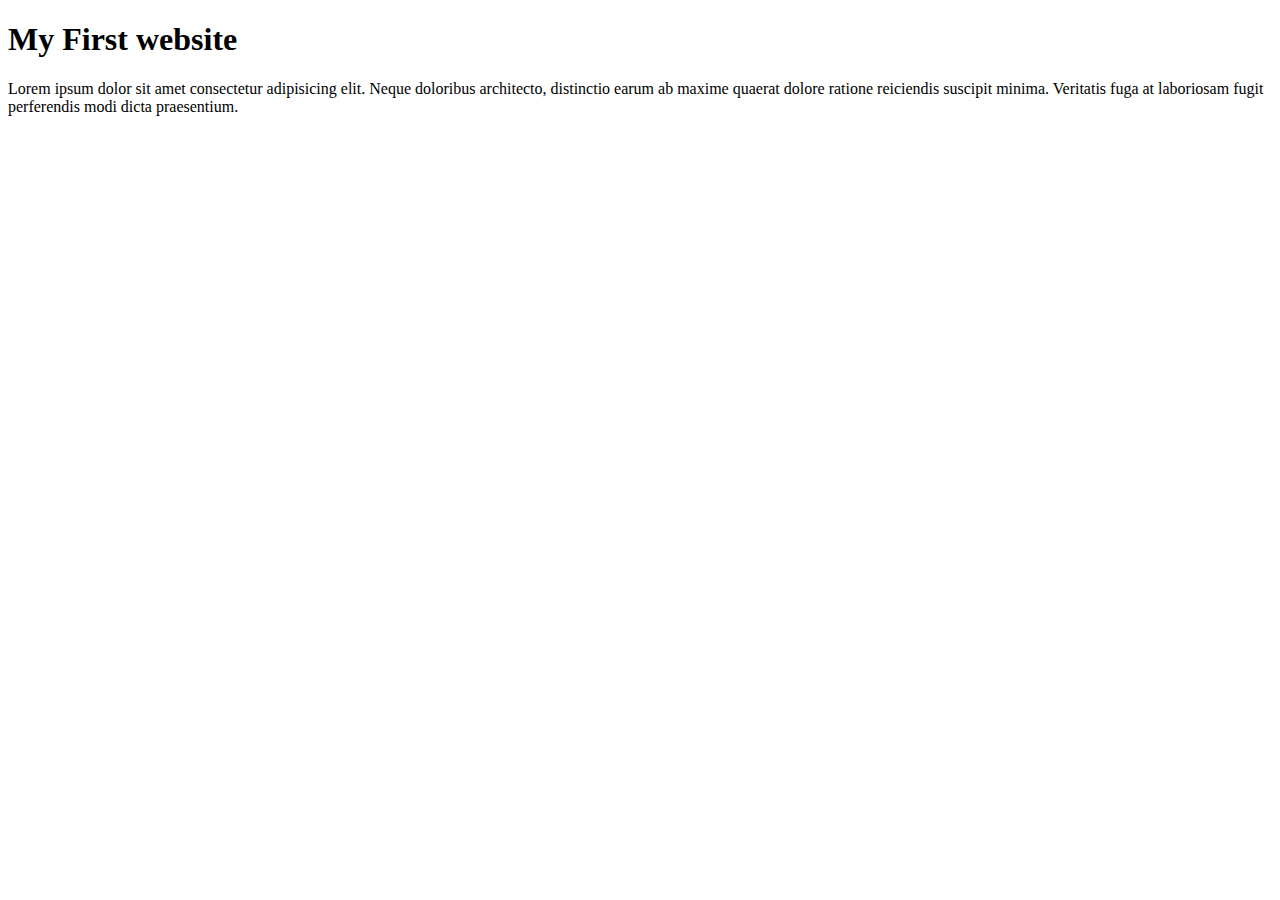
<file: index.html>
<!DOCTYPE html>
<html lang="en">
<head>
    <meta charset="UTF-8">
    <meta name="viewport" content="width=device-width, initial-scale=1.0">
    <title>Document</title>
</head>
<body>
    <div class="container">
        <h1>My First website</h1>
        <p>Lorem ipsum dolor sit amet consectetur adipisicing elit. Neque doloribus architecto, distinctio earum ab maxime quaerat dolore ratione reiciendis suscipit minima. Veritatis fuga at laboriosam fugit perferendis modi dicta praesentium.</p>
    </div>
</body>
</html>
</file>
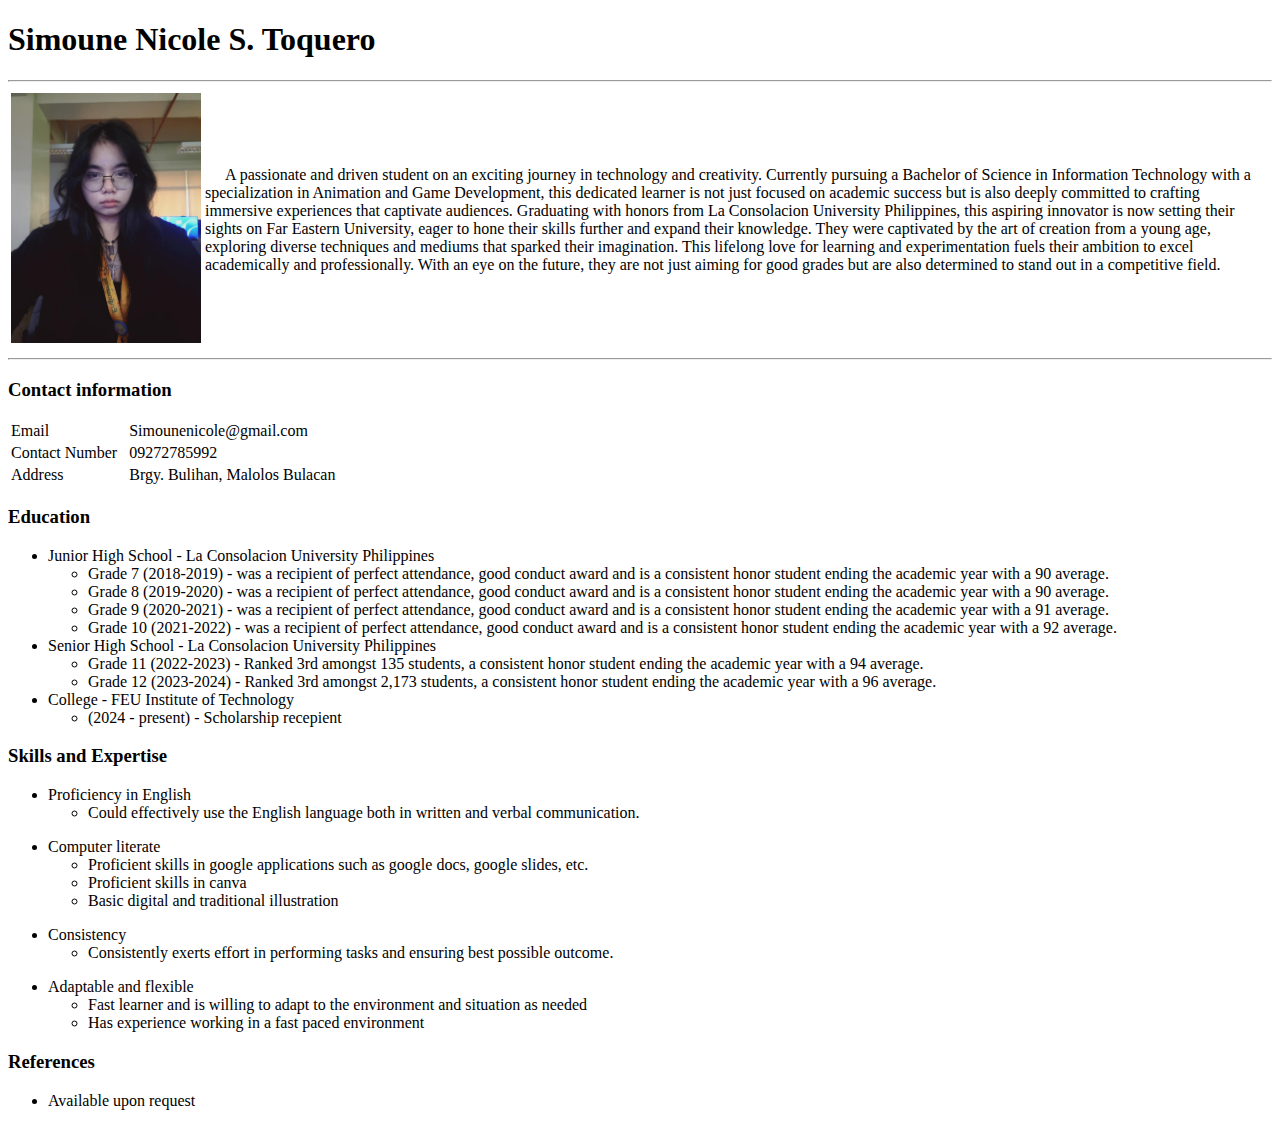
<file: F2_Formative/index.html>
<!DOCTYPE html>
<html lang="en">
<head>
    <meta charset="UTF-8">
    <meta name="viewport" content="width=device-width, initial-scale=1.0">
    <title>F2 Formative</title>
</head>
<body>
    <div class="container">
        <h1>Simoune Nicole S. Toquero</h1>
        <hr>
        <table>
            <tr>
                <td><img src="[data-uri]" alt="Simoune" style="width:190px;height:250px;"></td>
                <td>&nbsp &nbsp &nbspA passionate and driven student on an exciting journey in technology and creativity. Currently pursuing a Bachelor of Science in Information Technology with a specialization in Animation and Game Development, this dedicated learner is not just focused on academic success but is also deeply committed to crafting immersive experiences that captivate audiences. Graduating with honors from La Consolacion University Philippines, this aspiring innovator is now setting their sights on Far Eastern University, eager to hone their skills further and expand their knowledge. They were captivated by the art of creation from a young age, exploring diverse techniques and mediums that sparked their imagination. This lifelong love for learning and experimentation fuels their ambition to excel academically and professionally. With an eye on the future, they are not just aiming for good grades but are also determined to stand out in a competitive field.</td>
            </tr>
        </table>
        <hr>
        <h3>Contact information</h3>
        <Div class="table">
            <table>
            <tr>
                <td>Email</td>
                <td>Simounenicole@gmail.com</td>
            </tr>
            <tr>
                <td>Contact Number &nbsp</td>
                <td>09272785992</td>
            </tr>
            <tr>
                <td>Address</td>
                <td>Brgy. Bulihan, Malolos Bulacan</td>
            </tr>
            </table>
        </Div>
        <h3>Education</h3>
        <ul>
            <li>Junior High School - La Consolacion University Philippines</li>
            <ul>
                <li>Grade 7 (2018-2019) - was a recipient of perfect attendance, good conduct award and is a consistent honor student ending the academic year with a 90 average.</li>
                <li>Grade 8 (2019-2020) - was a recipient of perfect attendance, good conduct award and is a consistent honor student ending the academic year with a 90 average.</li>
                <li>Grade 9 (2020-2021) - was a recipient of perfect attendance, good conduct award and is a consistent honor student ending the academic year with a 91 average.</li>
                <li>Grade 10 (2021-2022) - was a recipient of perfect attendance, good conduct award and is a consistent honor student ending the academic year with a 92 average.</li>
            </ul>
            <li>Senior High School - La Consolacion University Philippines</li>
            <ul>
                <li>Grade 11 (2022-2023) - Ranked 3rd amongst 135 students, a consistent honor student ending the academic year with a 94 average.</li>
                <li>Grade 12 (2023-2024) - Ranked 3rd amongst 2,173 students, a consistent honor student ending the academic year with a 96 average.</li>
            </ul>
            <li>College - FEU Institute of Technology </li>
            <ul>
                <li>(2024 - present) - Scholarship recepient</li>
            </ul>
        </ul>
        <h3>Skills and Expertise</h3>
        <ul>
            <li>Proficiency in English</li>
            <ul>
                <li>Could effectively use the English language both in written and verbal communication.</li>
            </ul>
        </ul>
        <ul>
            <li>Computer literate</li>
            <ul>
                <li>Proficient skills in google applications such as google docs, google slides, etc.</li>
                <li>Proficient skills in canva</li>
                <li>Basic digital and traditional illustration</li>
            </ul>
        </ul>
        <ul>
            <li>Consistency</li>
            <ul>
                <li>Consistently exerts effort in performing tasks and ensuring best possible outcome.</li>
            </ul>
        </ul>
        <ul>
            <li>Adaptable and flexible</li>
            <ul>
                <li>Fast learner and is willing to adapt to the environment and situation as needed</li>
                <li>Has experience working in a fast paced environment</li>
            </ul>
        </ul>
        <h3>References</h3>
        <ul>
            <li>Available upon request</li>
        </ul>
    </div>
</body>
</html>
</file>
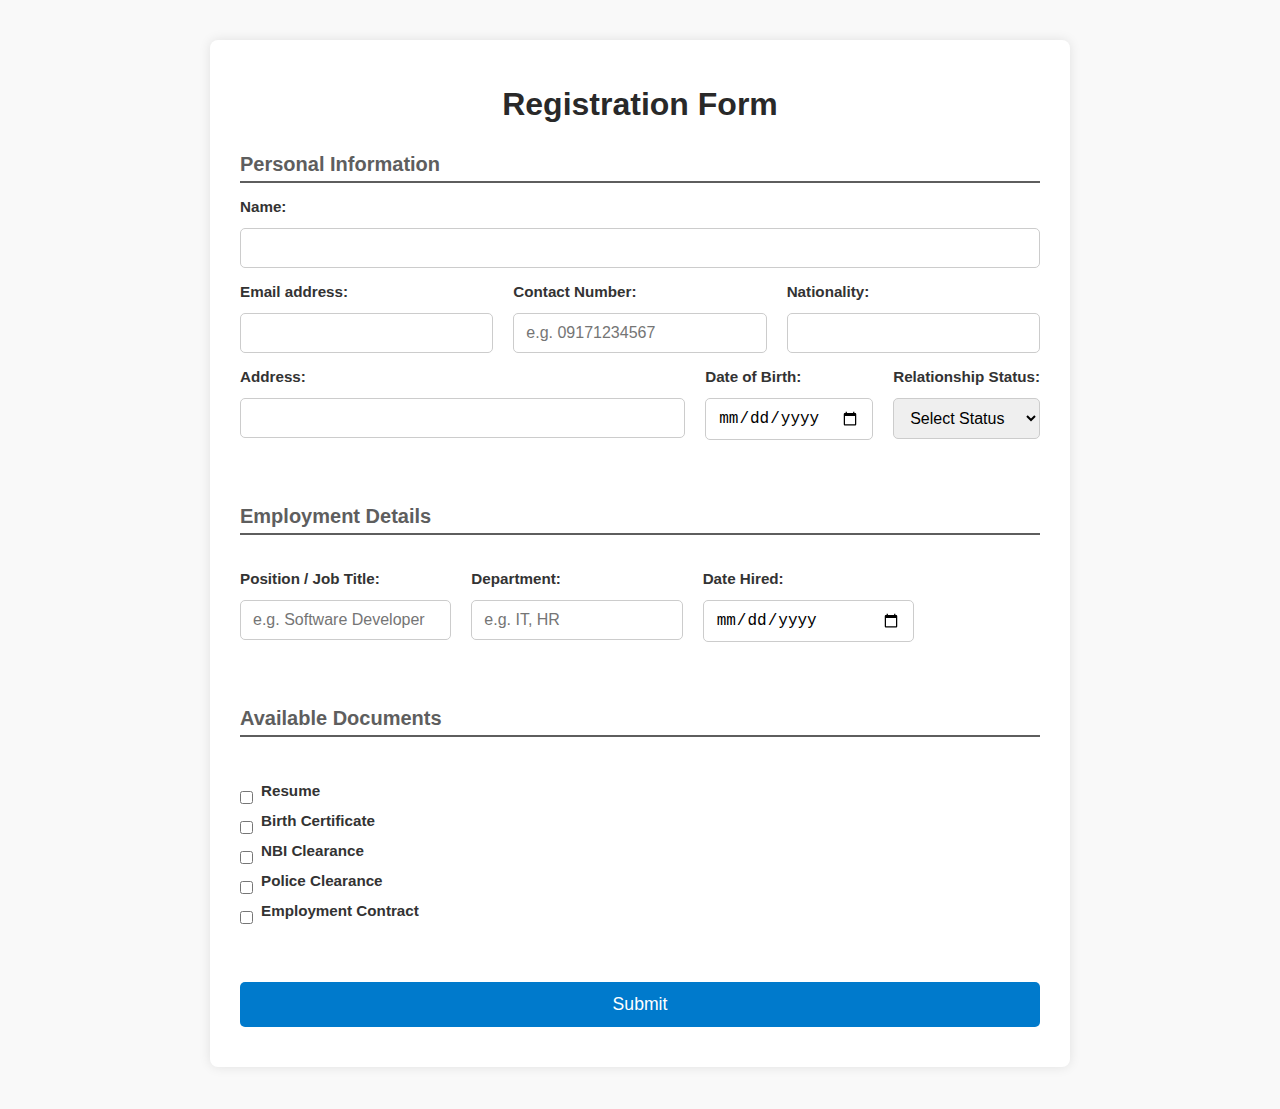
<file: F3_Formative/index.html>
<!DOCTYPE html>
<html lang="en">
<head>
  <meta charset="UTF-8" />
  <meta name="viewport" content="width=device-width, initial-scale=1.0" />
  <link rel="stylesheet" href="css/External_registration.css" />
  <title>Registration Form</title>
</head>
<body>
  <div class="container">
    <h1>Registration Form</h1>
    <form>
    <h2>Personal Information</h2>
    <div class="form-row">
    <div class="form-group">
        <label for="name">Name:</label>
        <input type="text" id="name" name="name" required />
    </div>
    </div>

    <div class="form-row">
    <div class="form-group">
        <label for="email">Email address:</label>
        <input type="email" id="email" name="email" required />
        </div>
    <div class="form-group">
        <label for="contact">Contact Number:</label>
        <input type="tel" id="contact" name="contact" placeholder="e.g. 09171234567" />
        </div>
    <div class="form-group">
        <label for="nationality">Nationality:</label>
        <input type="text" id="nationality" name="nationality" required />
        </div>
        </div>

    <div class="form-row">
        <div class="form-group">
        <label for="address">Address:</label>
        <input type="text" id="address" name="address" required />
        </div>

    <div class="form-row">
    <div class="form-group wide">
        <label for="birthday">Date of Birth:</label>
        <input type="date" id="birthday" name="birthday" />
    </div>
    <div class="form-group wide">
        <label for="employment_status">Relationship Status:</label>
        <select id="employment_status" name="employment_status">
        <option value="">Select Status</option>
        <option value="Married">Married</option>
        <option value="Single">Single</option>
        <option value="Widowed">Widowed</option>
        <option value="Separated">Separated</option>
        </select>
    </div>
    </div>

    <h2>Employment Details</h2>
    <div class="form-row">
    <div class="form-group">
        <label for="position">Position / Job Title:</label>
        <input type="text" id="position" name="position" placeholder="e.g. Software Developer" required />
    </div>
    <div class="form-group">
        <label for="department">Department:</label>
        <input type="text" id="department" name="department" placeholder="e.g. IT, HR" />
    </div>

    <div class="form-group">
        <label for="date_hired">Date Hired:</label>
        <input type="date" id="date_hired" name="date_hired" />
    </div>
    </div>
    

    <h2>Available Documents</h2>
    <div class="checkbox-group">
    <div class="checkbox-item">
        <input type="checkbox" id="doc_resume" name="available_documents" value="Resume" />
        <label for="doc_resume">Resume</label>
    </div>
    <div class="checkbox-item">
        <input type="checkbox" id="doc_birth" name="available_documents" value="Birth Certificate" />
        <label for="doc_birth">Birth Certificate</label>
    </div>
    <div class="checkbox-item">
        <input type="checkbox" id="doc_nbi" name="available_documents" value="NBI Clearance" />
        <label for="doc_nbi">NBI Clearance</label>
    </div>
    <div class="checkbox-item">
        <input type="checkbox" id="doc_police" name="available_documents" value="Police Clearance" />
        <label for="doc_police">Police Clearance</label>
    </div>
    <div class="checkbox-item">
        <input type="checkbox" id="doc_contract" name="available_documents" value="Employment Contract" />
        <label for="doc_contract">Employment Contract</label>
    </div>
    </div>
    
        <button type="submit">Submit</button>
    </form>
  </div>
</body>
</html>
</file>
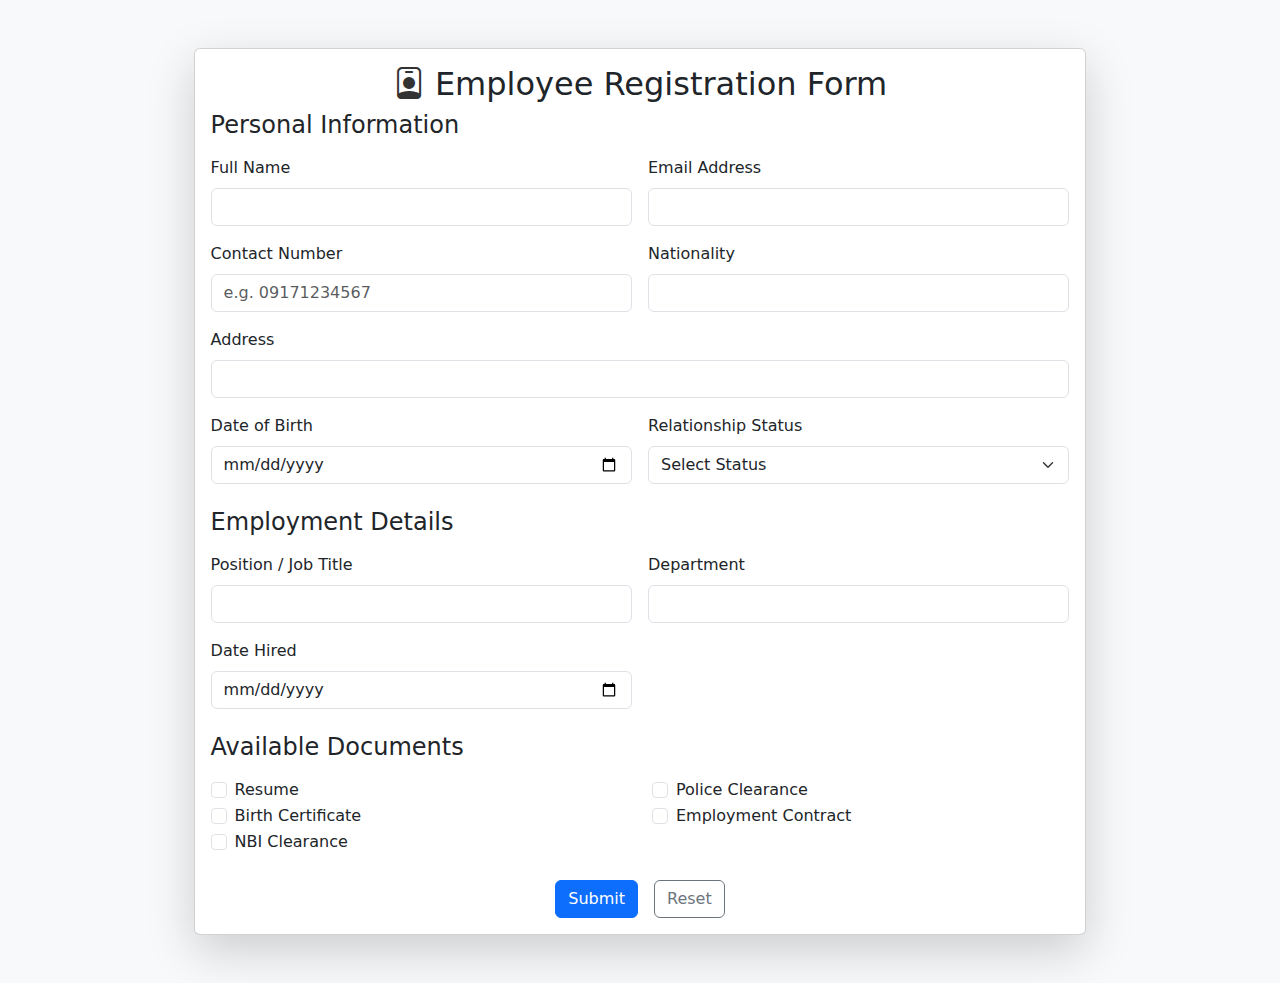
<file: F4_Formative/index.html>
<!DOCTYPE html>
<html lang="en">
<head>
  <meta charset="UTF-8" />
  <meta name="viewport" content="width=device-width, initial-scale=1.0" />
  <title>Registration Form</title>
  
  <link href="https://cdn.jsdelivr.net/npm/bootstrap@5.3.3/dist/css/bootstrap.min.css" rel="stylesheet">
  
  <link href="https://cdn.jsdelivr.net/npm/bootstrap-icons/font/bootstrap-icons.css" rel="stylesheet">
</head>
<body class="bg-light">

  <div class="container my-5">
    <div class="card shadow-lg mx-auto" style="max-width: 80%;">
      <div class="card-body">
        <h2 class="card-title text-center mb-8">
          <i class="bi bi-person-badge" style="font-size: 2rem; color: #333;"></i>  Employee Registration Form
        </h2>

        <form>
          <h4 class="mb-3">Personal Information</h4>
          <div class="row g-3">
            <div class="col-md-6">
              <label for="name" class="form-label">Full Name</label>
              <input type="text" class="form-control" id="name" name="name" required>
            </div>

            <div class="col-md-6">
              <label for="email" class="form-label">Email Address</label>
              <input type="email" class="form-control" id="email" name="email" required>
            </div>

            <div class="col-md-6">
              <label for="contact" class="form-label">Contact Number</label>
              <input type="tel" class="form-control" id="contact" name="contact" placeholder="e.g. 09171234567">
            </div>

            <div class="col-md-6">
              <label for="nationality" class="form-label">Nationality</label>
              <input type="text" class="form-control" id="nationality" name="nationality" required>
            </div>

            <div class="col-12">
              <label for="address" class="form-label">Address</label>
              <input type="text" class="form-control" id="address" name="address" required>
            </div>

            <div class="col-md-6">
              <label for="birthday" class="form-label">Date of Birth</label>
              <input type="date" class="form-control" id="birthday" name="birthday">
            </div>

            <div class="col-md-6">
              <label for="relationshipStatus" class="form-label">Relationship Status</label>
              <select class="form-select" id="relationshipStatus" name="relationshipStatus">
                
                <option value="">Select Status</option>
                <option>Single</option>
                <option>Married</option>
                <option>Widowed</option>
                <option>Separated</option>
              </select>
            </div>
          </div>

          <h4 class="mt-4 mb-3">Employment Details</h4>
          <div class="row g-3">
            <div class="col-md-6">
              <label for="position" class="form-label">Position / Job Title</label>
              <input type="text" class="form-control" id="position" name="position" required>
            </div>
            <div class="col-md-6">
              <label for="department" class="form-label">Department</label>
              <input type="text" class="form-control" id="department" name="department">
            </div>
            <div class="col-md-6">
              <label for="date_hired" class="form-label">Date Hired</label>
              <input type="date" class="form-control" id="date_hired" name="date_hired">
            </div>
          </div>

          <h4 class="mt-4 mb-3">Available Documents</h4>
          <div class="row">
            <div class="col-md-6">
              <div class="form-check">
                <input class="form-check-input" type="checkbox" id="doc_resume" value="Resume">
                <label class="form-check-label" for="doc_resume">Resume</label>
              </div>
              <div class="form-check">
                <input class="form-check-input" type="checkbox" id="doc_birth" value="Birth Certificate">
                <label class="form-check-label" for="doc_birth">Birth Certificate</label>
              </div>
              <div class="form-check">
                <input class="form-check-input" type="checkbox" id="doc_nbi" value="NBI Clearance">
                <label class="form-check-label" for="doc_nbi">NBI Clearance</label>
              </div>
            </div>
            <div class="col-md-6">
              <div class="form-check">
                <input class="form-check-input" type="checkbox" id="doc_police" value="Police Clearance">
                <label class="form-check-label" for="doc_police">Police Clearance</label>
              </div>
              <div class="form-check">
                <input class="form-check-input" type="checkbox" id="doc_contract" value="Employment Contract">
                <label class="form-check-label" for="doc_contract">Employment Contract</label>
              </div>
            </div>
          </div>

          <div class="d-flex justify-content-center gap-3 mt-4">
            <button type="submit" class="btn btn-primary">Submit</button>
            <button type="reset" class="btn btn-outline-secondary">Reset</button>
          </div>
        </form>
      </div>
    </div>
  </div>

  <script src="https://cdn.jsdelivr.net/npm/bootstrap@5.3.3/dist/js/bootstrap.bundle.min.js"></script>
</body>
</html>
</file>
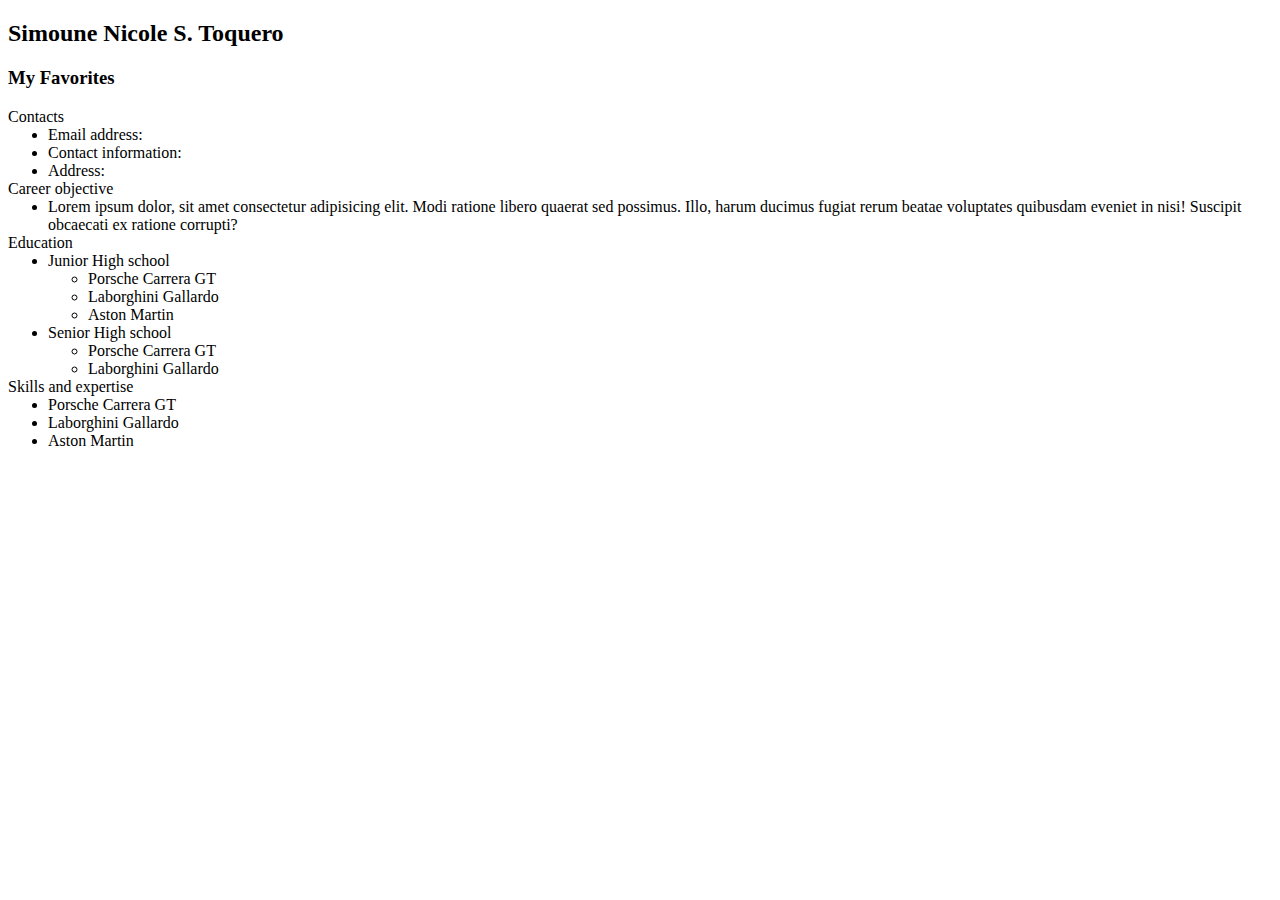
<file: Formative2/index.html>
<!DOCTYPE html>
<html lang="en">
<head>
    <meta charset="UTF-8">
    <meta name="viewport" content="width=device-width, initial-scale=1.0">
    <title>Resume</title>
</head>
<body>
    <h2>Simoune Nicole S. Toquero</h2>
    <div>
        <div class="unordered">
            <h3>My Favorites</h3>
            <dl>
            <li>Contacts 
                <ul>
                    <li>Email address: </li>
                    <li>Contact information: </li>
                    <li>Address: </li>
                 </ul>
            </li>
            <li>Career objective
                <ul>
                    <li>Lorem ipsum dolor, sit amet consectetur adipisicing elit. Modi ratione libero quaerat sed possimus. Illo, harum ducimus fugiat rerum beatae voluptates quibusdam eveniet in nisi! Suscipit obcaecati ex ratione corrupti?</li>
                </ul>
            </li>
            <li>Education
                <ul>
                    <li>Junior High school</li>
                        <ul>
                            <li>Porsche Carrera GT</li>
                            <li>Laborghini Gallardo</li>
                            <li>Aston Martin</li>
                        </ul>
                    <li>Senior High school</li>
                        <ul>
                            <li>Porsche Carrera GT</li>
                            <li>Laborghini Gallardo</li>
                        </ul>
                </ul>
            </li>
            <li>Skills and expertise
                <ul>
                    <li>Porsche Carrera GT</li>
                    <li>Laborghini Gallardo</li>
                    <li>Aston Martin</li>
                </ul>
            </li>
            </dl>
        </div>
</body>
</html>
</file>
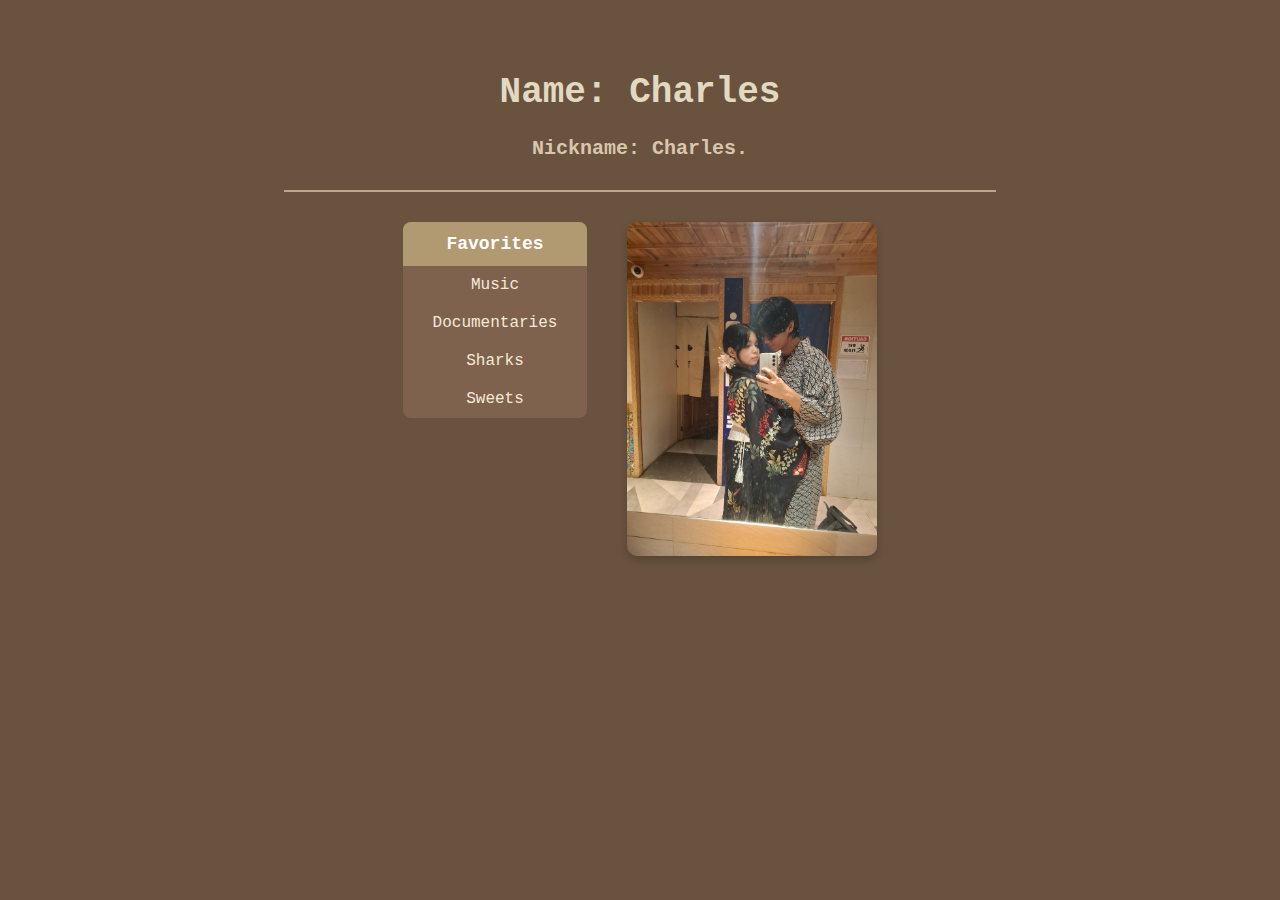
<file: F5Formative/Charles_inline.html>
<!DOCTYPE html> 
<html lang="en"> 
 
<head> 
  <meta charset="UTF-8"> 
  <meta name="viewport" content="width=device-width, initial-scale=1.0"> 
  <title>Inline CSS</title> 
</head> 
 
<body style="font-family: 'Courier New', sans-serif; background-color: #69533f; color: #e2d9c1; text-align: center; padding: 40px;"> 
 
  <h1 style="font-size: 36px; color: #e2d9c1;">Name: Charles</h1> 
  <h2 style="font-size: 20px; color: #d8c6ad;">Nickname: Charles.</h2> 
 
  <hr style="border: 1px solid #bfa88a; margin: 30px auto; width: 60%;"> 
 
  <div style="display: flex; justify-content: center; align-items: flex-start; gap: 40px; flex-wrap: wrap;"> 
  
    <div> 
      <table style="border-collapse: collapse; background-color: #7f624d; border-radius: 8px; overflow: hidden;"> 
 
        <tr style="background-color: #b19972;"> 
          <th style="padding: 12px 30px; color: #fff; font-size: 18px;">Favorites</th> 
        </tr> 
        <tr> 
          <td style="padding: 10px 30px; color: #f4e9d7;">Music</td> 
        </tr> 
        <tr> 
          <td style="padding: 10px 30px; color: #f4e9d7;">Documentaries</td> 
        </tr> 
        <tr> 
          <td style="padding: 10px 30px; color: #f4e9d7;">Sharks</td> 
        </tr> 
        <tr> 
          <td style="padding: 10px 30px; color: #f4e9d7;">Sweets</td> 
        </tr> 
      </table> 
    </div> 
 
    <div> 
      <img src="Charles.jpg" alt="Charles" style="width: 250px; border-radius: 10px; box-shadow: 0 4px 8px rgba(0,0,0,0.2);"> 
    </div> 
 
  </div> 
 
</body> 
</html>
</file>
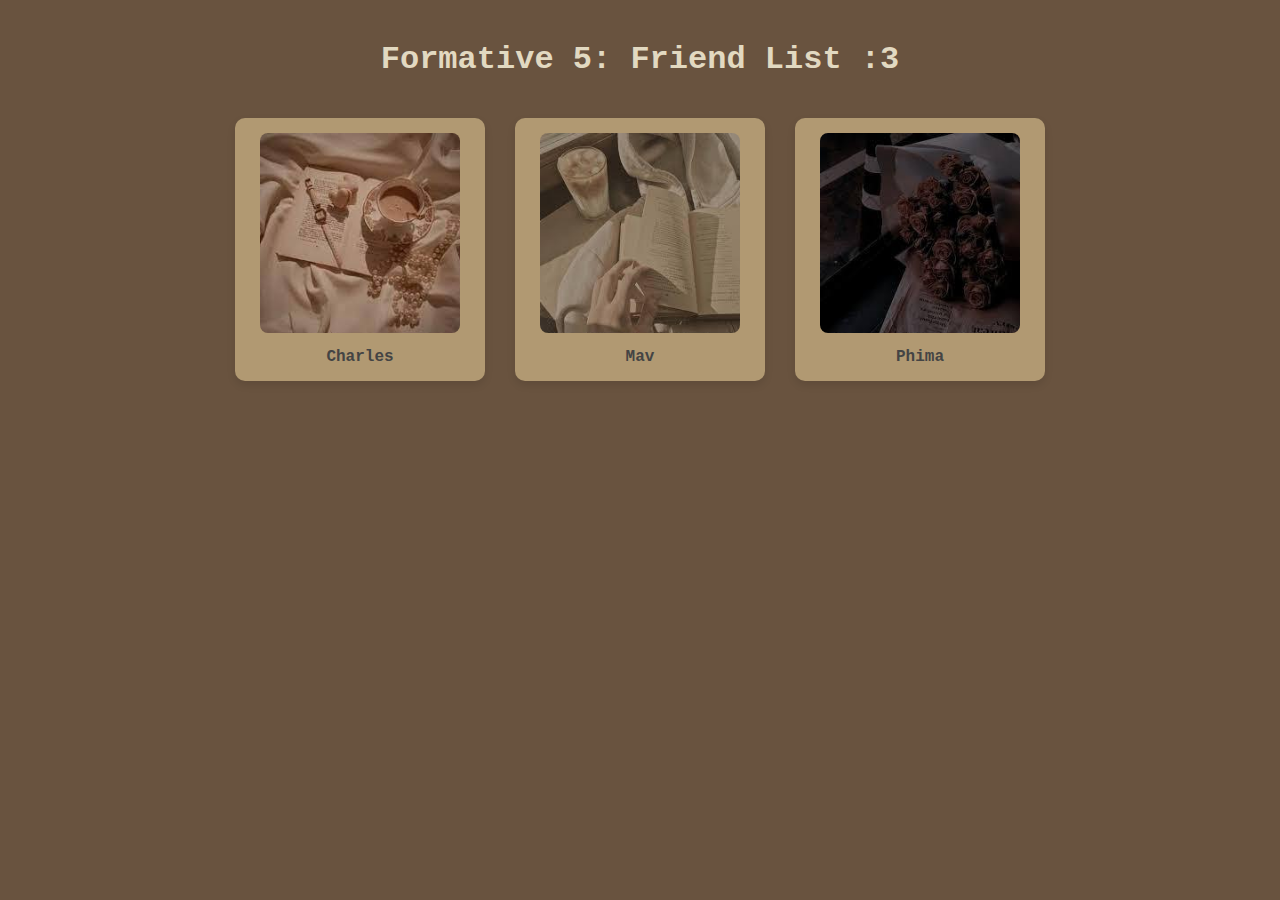
<file: F5Formative/homepage.html>
<!DOCTYPE html> 
<html lang="en"> 
<head> 
  <meta charset="UTF-8"> 
  <meta name="viewport" content="width=device-width, initial-scale=1.0"> 
  <title>F5Formative</title> 
  <style> 
    body { 
      font-family: 'Courier New', sans-serif; 
      background-color: #69533f; 
      text-align: center; 
      margin: 0; 
      padding: 20px; 
    } 

    h1 { 
      color: #e2d9c1; 
      margin-bottom: 40px; 
    } 

    .friend-list { 
      display: flex; 
      justify-content: center; 
      gap: 30px; 
      flex-wrap: wrap; 
    } 

    .friend { 
      background-color: #b19972; 
      border-radius: 10px; 
      padding: 15px; 
      width: 220px; 
      box-shadow: 0 4px 8px rgba(0,0,0,0.1); 
      transition: transform 0.2s; 
    } 

    .friend:hover { 
      transform: scale(1.03); 
    } 

    .friend img { 
      width: 200px; 
      height: auto; 
      border-radius: 8px; 
    } 

    .label {
      margin-top: 10px; 
      font-weight: bold; 
      color: #444; 
    } 
  </style> 

</head> 

<body> 
  <h1>Formative 5: Friend List :3</h1> 
  <div class="friend-list"> 
    <div class="friend"> 
      <a href="https://github.com/SimouneNicole/F5formative/Charles_inline.html" target="_blank"> 
        <img src="asdas.jpg" alt="Friend 1"> 
      </a> 
      <div class="label">Charles</div> 
    </div> 

    <div class="friend"> 
      <a href="https://github.com/SimouneNicole/F5formative/Mav_inline.html" target="_blank"> 
        <img src="images.jpg" alt="Friend 2"> 
      </a> 
      <div class="label">Mav</div> 
    </div> 

    <div class="friend"> 
      <a href="https://github.com/SimouneNicole/F5formative/Phima_external.html" target="_blank"> 
        <img src="stuff.jpg" alt="Friend 3"> 
      </a> 
      <div class="label">Phima</div> 
    </div> 
  </div> 
</body> 
</html>
</file>
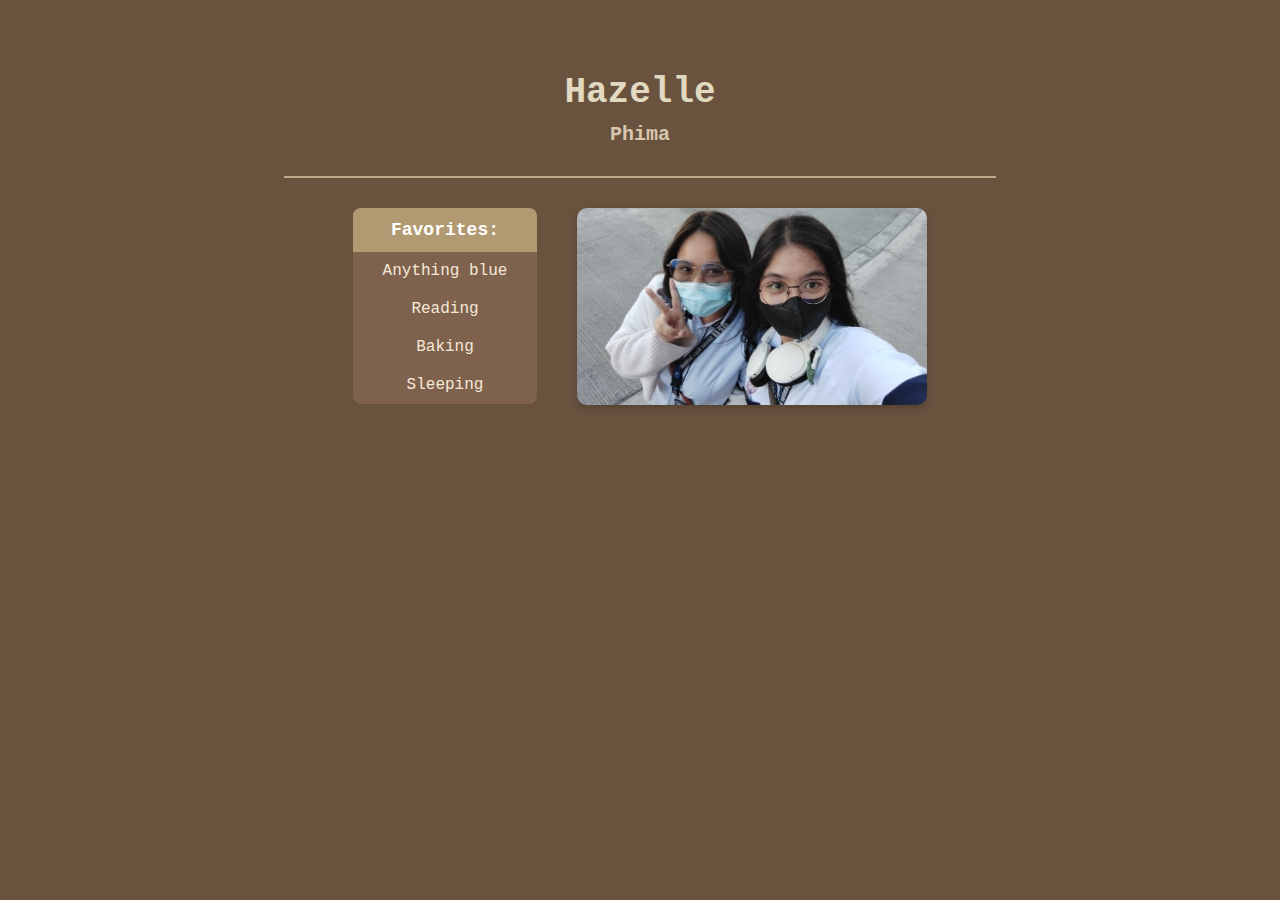
<file: F5Formative/Phima_external.html>
<!DOCTYPE html> 

<html lang="en"> 

<head> 

  <meta charset="UTF-8" /> 

  <meta name="viewport" content="width=device-width, initial-scale=1.0" /> 

  <title>External CSS</title> 

  <link rel="stylesheet" href="style.css" /> 

</head> 

<body> 

 

  <h1>Hazelle</h1> 

  <h2>Phima</h2> 

  <hr /> 

 

  <div class="container"> 

    <div> 

      <table> 

        <tr><th>Favorites:</th></tr> 

        <tr><td>Anything blue</td></tr> 

        <tr><td>Reading</td></tr> 

        <tr><td>Baking</td></tr> 

        <tr><td>Sleeping</td></tr> 

      </table> 

    </div> 

 

    <div> 

      <img src="Hazelle.jpg" alt="Phima's photo"> 

    </div> 

  </div> 

 

</body> 

</html>
</file>
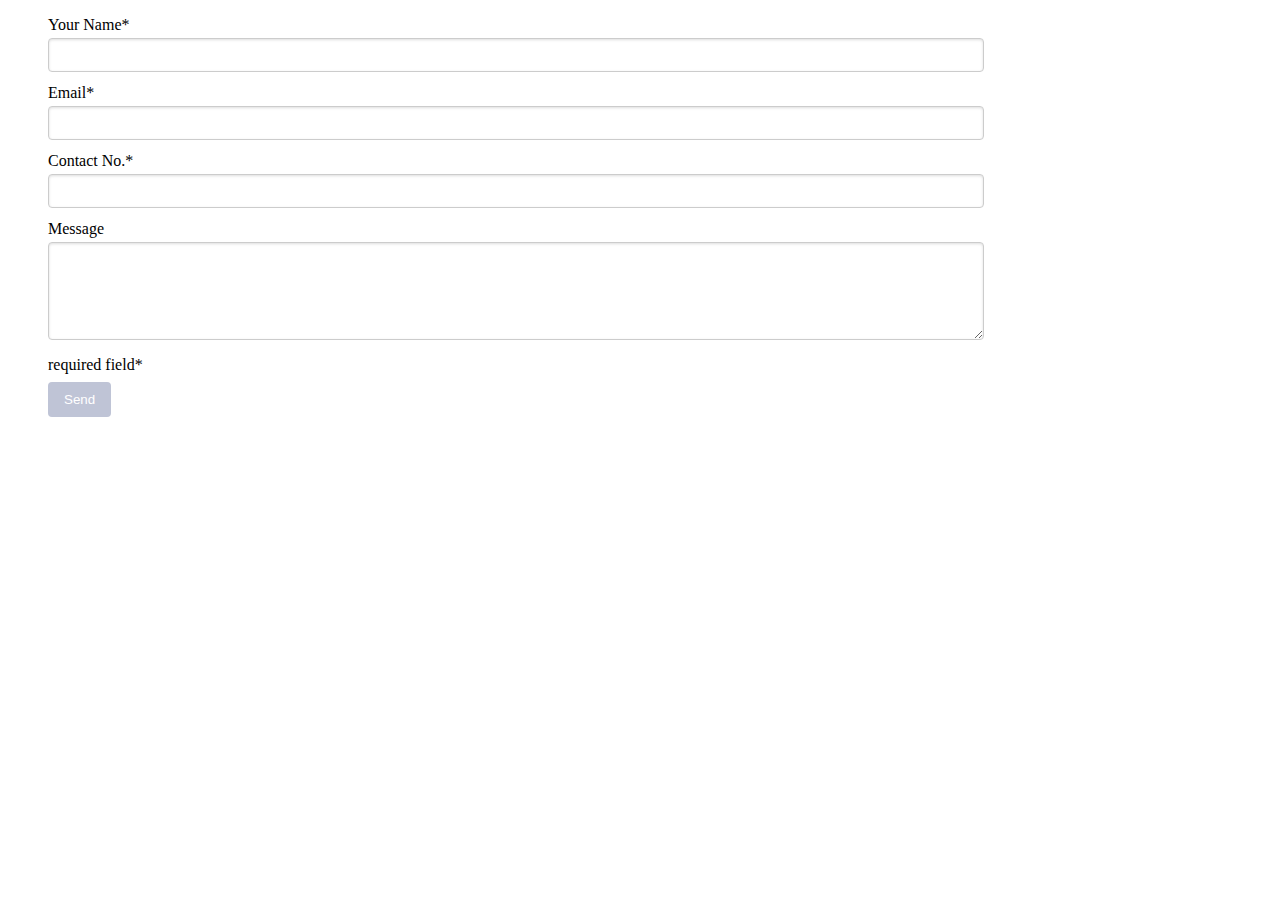
<file: Summative1/forms.html>
<!DOCTYPE html>
<html lang="en">
<head>
    <meta charset="UTF-8">
    <meta name="viewport" content="width=device-width, initial-scale=1.0">
    <title>Forms</title>
    <style>
        ul {
        list-style-type: none; 
        }
        input, textarea {
            width: 75%;
            padding: 8px;
            margin-top: 4px;
            margin-bottom: 12px;
            border: 1px solid #ccc;
            border-radius: 4px;
            box-shadow: inset 0 1px 3px #ddd;
            font-family: 'Times New Roman', Times, serif;
        }
        button {
            padding: 10px 16px;
            background-color: #bfc4d6;
            border: none;
            border-radius: 4px;
            cursor: pointer;
            color: #FFFF;
            font-family: Calibri, sans-serif;
        }
        button:hover {
            background-color: #9fa6b9;
        }
        label {
            font-weight: normal;
            font-family: 'Times New Roman', Times, serif;
        }
        .note {
            font-size: 0.9em;
            margin-bottom: 16px;
            font-family: 'Times New Roman', Times, serif;
        }
    </style>
</head>
<body>
    <form>
        <ul>
            <li>
                <label for="name">Your Name*</label><br>
                <input type="text" id="name" name="name" required>
            </li>
            <li>
                <label for="email">Email*</label><br>
                <input type="email" id="email" name="email" required>
            </li>
            <li>
                <label for="contact">Contact No.*</label><br>
                <input type="tel" id="contact" name="contact" required>
            </li>
            <li>
                <label for="message">Message</label><br>
                <textarea id="message" name="message" rows="5"></textarea>
            </li>
            <li>required field*</li>
            <li style="margin-top: 8px;">
                <button type="submit">Send</button>
            </li>
        </ul>
    </form>
</body>
</html>
</file>
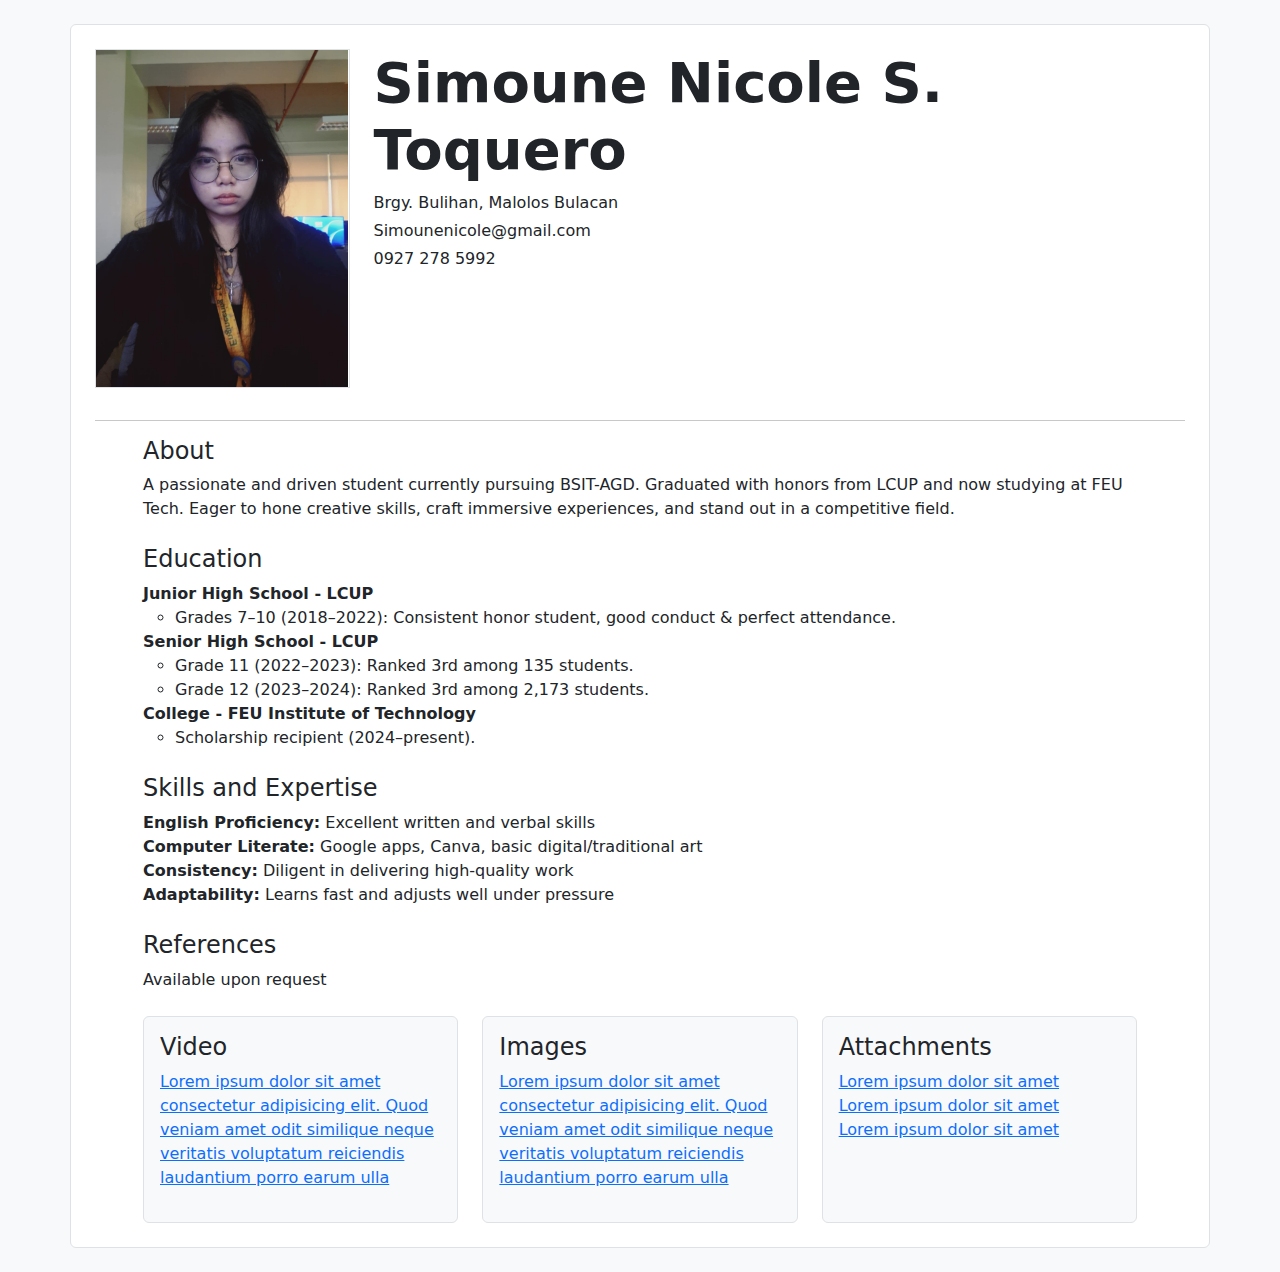
<file: Summative2/Resume.html>
<!DOCTYPE html>
<html lang="en">
<head>
  <meta charset="UTF-8" />
  <meta name="viewport" content="width=device-width, initial-scale=1.0"/>
  <title>Profile Page</title>

  <link href="https://cdn.jsdelivr.net/npm/bootstrap@5.3.3/dist/css/bootstrap.min.css" rel="stylesheet">
  
</head>
<body class="bg-light">

  <div class="container my-4 p-4 bg-white border rounded">
    <div class="profile-wrapper">
    <div class="row align-items-start">
      <div class="col-md-3 text-center">
        <div class="border mb-3">
        <img src="[data-uri]" alt="Simoune" class="img-fluid">

        </div>
      </div>

      <div class="col-md-9">
        <h1 class="display-4 fw-bold">Simoune Nicole S. Toquero</h1>
        <p class="mb-1">Brgy. Bulihan, Malolos Bulacan</p>
        <p class="mb-1"><i class="bi bi-envelope"></i> Simounenicole@gmail.com</p>
        <p><i class="bi bi-telephone"></i> 0927 278 5992</p>
      </div>
    </div>

    <hr>

    <div class="px-5">
      <div class="mb-4">
        <h4>About</h4>
        <p>A passionate and driven student currently pursuing BSIT-AGD. Graduated with honors from LCUP and now studying at FEU Tech. Eager to hone creative skills, craft immersive experiences, and stand out in a competitive field.</p>
      </div>

      <div class="mb-4">
        <h4>Education</h4>
        <ul class="list-unstyled">
          <li><strong>Junior High School - LCUP</strong>
            <ul>
              <li>Grades 7–10 (2018–2022): Consistent honor student, good conduct & perfect attendance.</li>
            </ul>
          </li>
          <li><strong>Senior High School - LCUP</strong>
            <ul>
              <li>Grade 11 (2022–2023): Ranked 3rd among 135 students.</li>
              <li>Grade 12 (2023–2024): Ranked 3rd among 2,173 students.</li>
            </ul>
          </li>
          <li><strong>College - FEU Institute of Technology</strong>
            <ul>
              <li>Scholarship recipient (2024–present).</li>
            </ul>
          </li>
        </ul>
      </div>

      <div class="mb-4">
        <h4>Skills and Expertise</h4>
        <ul class="list-unstyled">
          <li><strong>English Proficiency:</strong> Excellent written and verbal skills</li>
          <li><strong>Computer Literate:</strong> Google apps, Canva, basic digital/traditional art</li>
          <li><strong>Consistency:</strong> Diligent in delivering high-quality work</li>
          <li><strong>Adaptability:</strong> Learns fast and adjusts well under pressure</li>
        </ul>
      </div>

      <div class="mb-4">
        <h4>References</h4>
        <p>Available upon request</p>
      </div>

      
        <div class="row mt-4">
  <div class="col-md-4">
    <div class="border p-3 rounded bg-light h-100">
      <h4>Video</h4>
      <ul class="list-unstyled">
        <li><i class="bi bi-link-45deg"></i> <a href="#">Lorem ipsum dolor sit amet consectetur adipisicing elit. Quod veniam amet odit similique neque veritatis voluptatum reiciendis laudantium porro earum ulla</a></li>
      </ul>
    </div>
  </div>
  <div class="col-md-4">
    <div class="border p-3 rounded bg-light h-100">
      <h4>Images</h4>
      <ul class="list-unstyled">
        <li><i class="bi bi-link-45deg"></i> <a href="#">Lorem ipsum dolor sit amet consectetur adipisicing elit. Quod veniam amet odit similique neque veritatis voluptatum reiciendis laudantium porro earum ulla</a></li>
      </ul>
    </div>
  </div>
  <div class="col-md-4">
    <div class="border p-3 rounded bg-light h-100">
      <h4>Attachments</h4>
      <ul class="list-unstyled">
        <li><i class="bi bi-link-45deg"></i> <a href="#">Lorem ipsum dolor sit amet</a></li>
        <li><i class="bi bi-link-45deg"></i> <a href="#">Lorem ipsum dolor sit amet</a></li>
        <li><i class="bi bi-link-45deg"></i> <a href="#">Lorem ipsum dolor sit amet</a></li>
      </ul>
    </div>
  </div>

      </div>
    </div>
  </div>
  <script src="https://cdn.jsdelivr.net/npm/bootstrap@5.3.3/dist/js/bootstrap.bundle.min.js"></script>
</body>
</html>
</file>
<file: F3_Formative/css/External_registration.css>
body {
  font-family: 'Segoe UI', Tahoma, Geneva, Verdana, sans-serif;
  background: #f9f9f9;
  margin: 0;
  padding: 0;
  display: flex;
  justify-content: center;
  align-items: flex-start;
  color: #333;
}

.container {
  width: 100%;
  max-width: 800px;
  margin: 40px;
  background: #fff;
  padding: 25px 30px;
  border-radius: 8px;
  box-shadow: 0 0 12px rgba(0, 0, 0, 0.1);
}

h1 {
  text-align: center;
  margin-bottom: 30px;
  color: #292929;
}

h2 {
  display: block;
  width: 100%;
  border-bottom: 2px solid #5e5e5e;
  padding-bottom: 5px;
  margin-top: 30px;
  margin-bottom: 15px;
  color: #5e5e5e;
  font-size: 1.25rem;
}

form {
  width: 100%;
}

.form-row {
  display: flex;
  gap: 20px;
  margin-bottom: 15px;
  flex-wrap: wrap;
  
}

.form-group {
  flex: 1; 
  display: flex;
  flex-direction: column;
}

.form-group.wide {
  flex: 2;
}

label {
  margin-bottom: 6px;
  font-weight: 600;
  font-size: 0.95rem;
  min-height: 24px; 
  cursor: pointer;
}

input[type="text"],
input[type="email"],
input[type="tel"],
input[type="date"],
select {
  width: 100%;
  padding: 10px 12px;
  font-size: 1rem;
  border: 1.5px solid #ccc;
  border-radius: 5px;
  transition: border-color 0.3s ease;
  box-sizing: border-box;
}

input[type="text"]:focus,
input[type="email"]:focus,
input[type="tel"]:focus,
input[type="date"]:focus,
select:focus {
  border-color: #007acc;
  outline: none;
}

.checkbox-group {
  display: column;
  grid-template-columns: repeat(auto-fill, minmax(250px, 1fr));
  gap: 20px 24px;
  margin-top: 10px;
  margin-bottom: 30px;
}

.checkbox-item {
  display: flex;
  align-items: center;
  gap: 8px;
}

.checkbox-item input[type="checkbox"] {
  margin: 0;
}

.checkbox-item label {
  font-size: 0.95rem;
  cursor: pointer;
}

button[type="submit"] {
    width: 100%;
  background-color: #007acc;
  color: white;
  border: none;
  padding: 12px 25px;
  font-size: 1.1rem;
  border-radius: 5px;
  cursor: pointer;
  transition: background-color 0.3s ease;
  display: block;
  margin: 0 auto;
}

button[type="submit"]:hover {
  background-color: #b6b6b6;
}
</file>
<file: F5Formative/style.css>
body { 
    font-family: 'Courier New', sans-serif; 
    background-color: #69533f; 
    color: #e2d9c1; 
    text-align: center; 
    padding: 40px; 
  } 
   
  h1 { 
    font-size: 36px; 
    margin-bottom: 10px; 
    color: #e2d9c1; 
  } 
   
  h2 { 
    font-size: 20px; 
    color: #d8c6ad; 
    margin-top: 0; 
  } 
   
  hr { 
    border: 1px solid #bfa88a; 
    width: 60%; 
    margin: 30px auto; 
  } 
   
  .container { 
    display: flex; 
    justify-content: center; 
    align-items: flex-start; 
    gap: 40px; 
    flex-wrap: wrap; 
  } 
   
  table { 
    background-color: #7f624d; 
    border-collapse: collapse; 
    border-radius: 8px; 
    overflow: hidden; 
  } 
   
  th { 
    background-color: #b19972; 
    padding: 12px 30px; 
    color: white; 
    font-size: 18px; 
  } 
   
  td { 
    padding: 10px 30px; 
    color: #f4e9d7; 
  } 
   
  img { 
    width: 350px; 
    border-radius: 10px; 
    box-shadow: 0 4px 8px rgba(0, 0, 0, 0.2); 
  }
</file>
